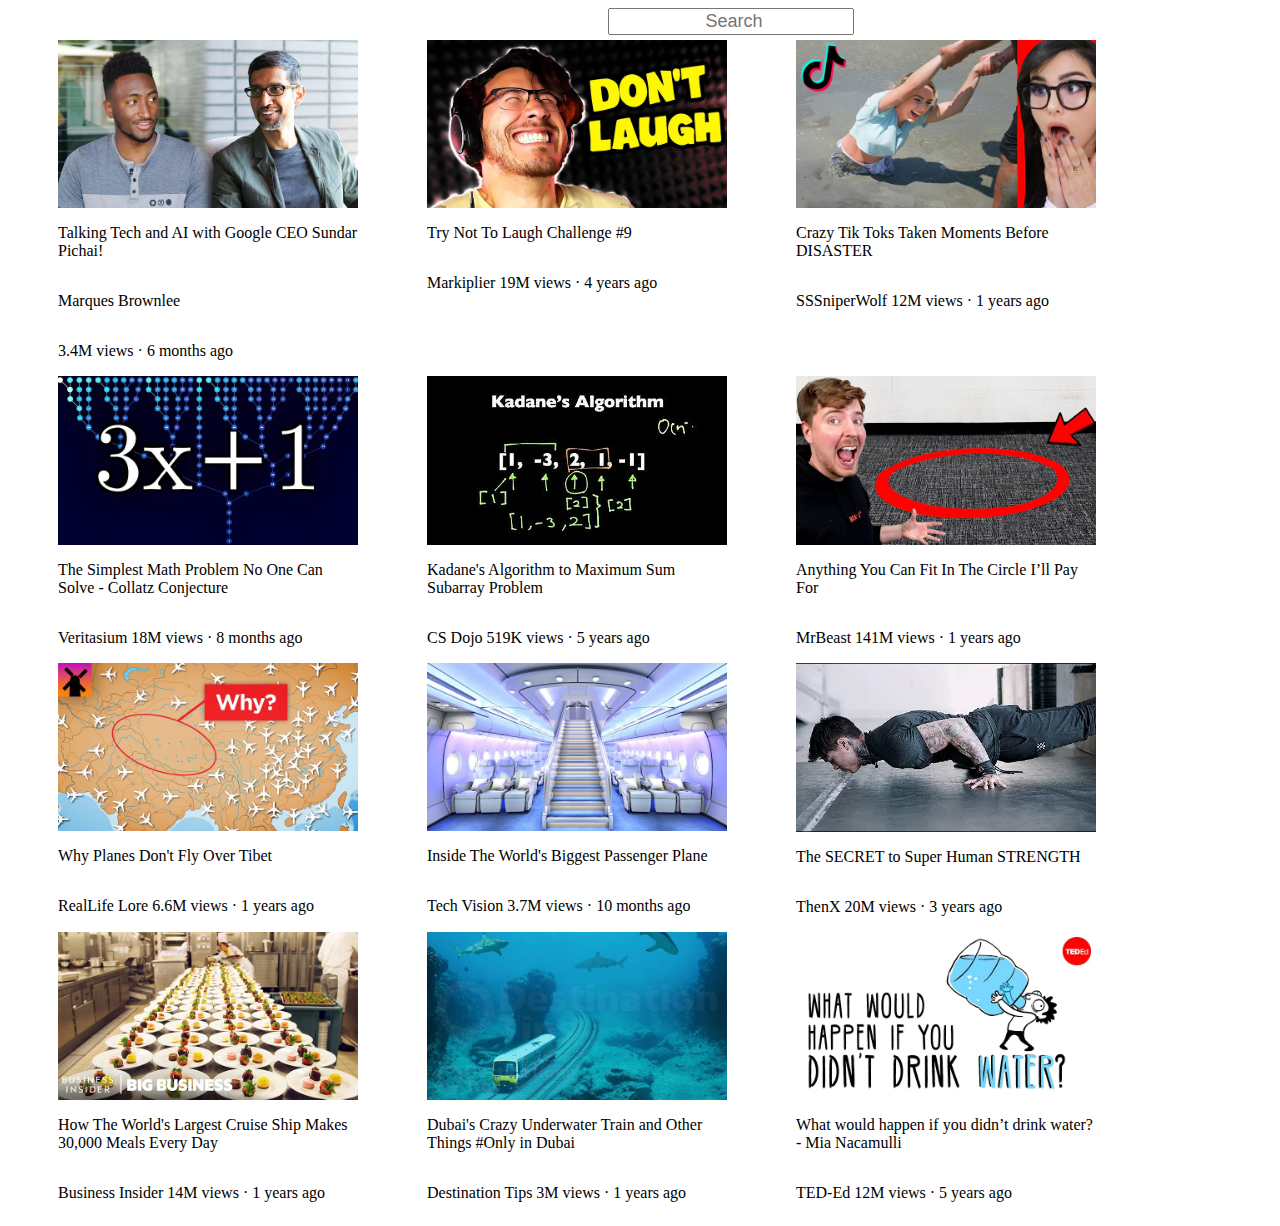
<file: index.html>
<!DOCTYPE html>
<html lang="en">
<head>
    <meta charset="UTF-8">
    <meta http-equiv="X-UA-Compatible" content="IE=edge">
    <meta name="viewport" content="width=device-width, initial-scale=1.0">
    <title>YouTube Project</title>
    <link rel="stylesheet" href="style.css">
</head>
<body>
    <input class= "search-bar" type="text" placeholder="Search">
    <div class="video-preview">
        <img class="thumbnail" src="thumbnail-1.webp" alt="thumbnail-1">
        <p class="video-title">
            Talking Tech and AI with Google CEO Sundar Pichai!
        </p>
        <p class="video-author">
            Marques Brownlee
        </p>
        <p class="video-stats">
            3.4M views 	&#183; 6 months ago
        </p>
    </div>
    <div class="video-preview">
        <img class="thumbnail" src="thumbnail-2.webp" alt="thumbnail-2">
        <p class="video-title">
            Try Not To Laugh Challenge #9
        </p>
        <p class="video-author">
            Markiplier
        </p>
        <p class="video-stats">
            19M views &#183; 4 years ago
        </p>
    </div>
    <div class="video-preview">
        <img class="thumbnail" src="thumbnail-3.webp" alt="thumbnail-3">
        <p class="video-title">
            Crazy Tik Toks Taken Moments Before DISASTER
        </p>
        <p class="video-author">
            SSSniperWolf
        </p>
        <p class="video-stats">
            12M views &#183; 1 years ago
        </p>
    </div>
    <div class="video-preview">
        <img class="thumbnail" src="thumbnail-4.webp" alt="thumbnail-4">
        <p class="video-title">
            The Simplest Math Problem No One Can Solve - Collatz Conjecture
        </p>
        <p class="video-author">
            Veritasium
        </p>
        <p class="video-stats">
            18M views &#183; 8 months ago
        </p>
    </div>
    <div class="video-preview">
        <img class="thumbnail" src="thumbnail-5.webp" alt="thumbnail-5">
        <p class="video-title">
            Kadane's Algorithm to Maximum Sum Subarray Problem
        </p>
        <p class="video-author">
            CS Dojo
        </p>
        <p class="video-stats">
            519K views &#183; 5 years ago
        </p>
    </div>
    <div class="video-preview">
        <img class="thumbnail" src="thumbnail-6.webp" alt="thumbnail-6">
        <p class="video-title">
            
            Anything You Can Fit In The Circle I’ll Pay For
        </p>
        <p class="video-author">
            MrBeast
        </p>
        <p class="video-stats">
            141M views &#183; 1 years ago
        </p>
    </div>
    <div class="video-preview">
        <img class="thumbnail" src="thumbnail-7.webp" alt="thumbnail-7">
        <p class="video-title">
            Why Planes Don't Fly Over Tibet
        </p>
        <p class="video-author">
            RealLife Lore
        </p>
        <p class="video-stats">
            6.6M views &#183; 1 years ago
        </p>
    </div>
    <div class="video-preview">
        <img class="thumbnail" src="thumbnail-8.webp" alt="thumbnail-8">
        <p class="video-title">
            Inside The World's Biggest Passenger Plane
        </p>
        <p class="video-author">
            Tech Vision
        </p>
        <p class="video-stats">
            3.7M views &#183; 10 months ago
        </p>
    </div>
    <div class="video-preview">
        <img class="thumbnail" src="thumbnail-9.webp" alt="thumbnail-9">
        <p class="video-title">
            The SECRET to Super Human STRENGTH
        </p>
        <p class="video-author">
            ThenX
        </p>
        <p class="video-stats">
            20M views &#183; 3 years ago
        </p>
    </div>
    <div class="video-preview">
        <img class="thumbnail" src="thumbnail-10.webp" alt="thumbnail-10">
        <p class="video-title">
            How The World's Largest Cruise Ship Makes 30,000 Meals Every Day
        </p>
        <p class="video-author">
            Business Insider
        </p>
        <p class="video-stats">
            14M views &#183; 1 years ago
        </p>
    </div>
    <div class="video-preview">
        <img class="thumbnail" src="thumbnail-11.webp" alt="thumbnail-11">
        <p class="video-title">
            
            Dubai's Crazy Underwater Train and Other Things #Only in Dubai
        </p>
        <p class="video-author">
            Destination Tips
        </p>
        <p class="video-stats">
            3M views &#183; 1 years ago
        </p>
    </div>
    <div class="video-preview">
        <img class="thumbnail" src="thumbnail-12.webp" alt="thumbnail-12">
        <p class="video-title">
            
            What would happen if you didn’t drink water? - Mia Nacamulli
        </p>
        <p class="video-author">
            TED-Ed
        </p>
        <p class="video-stats">
            12M views &#183; 5 years ago
        </p>
    </div>
</body>
</html>
</file>
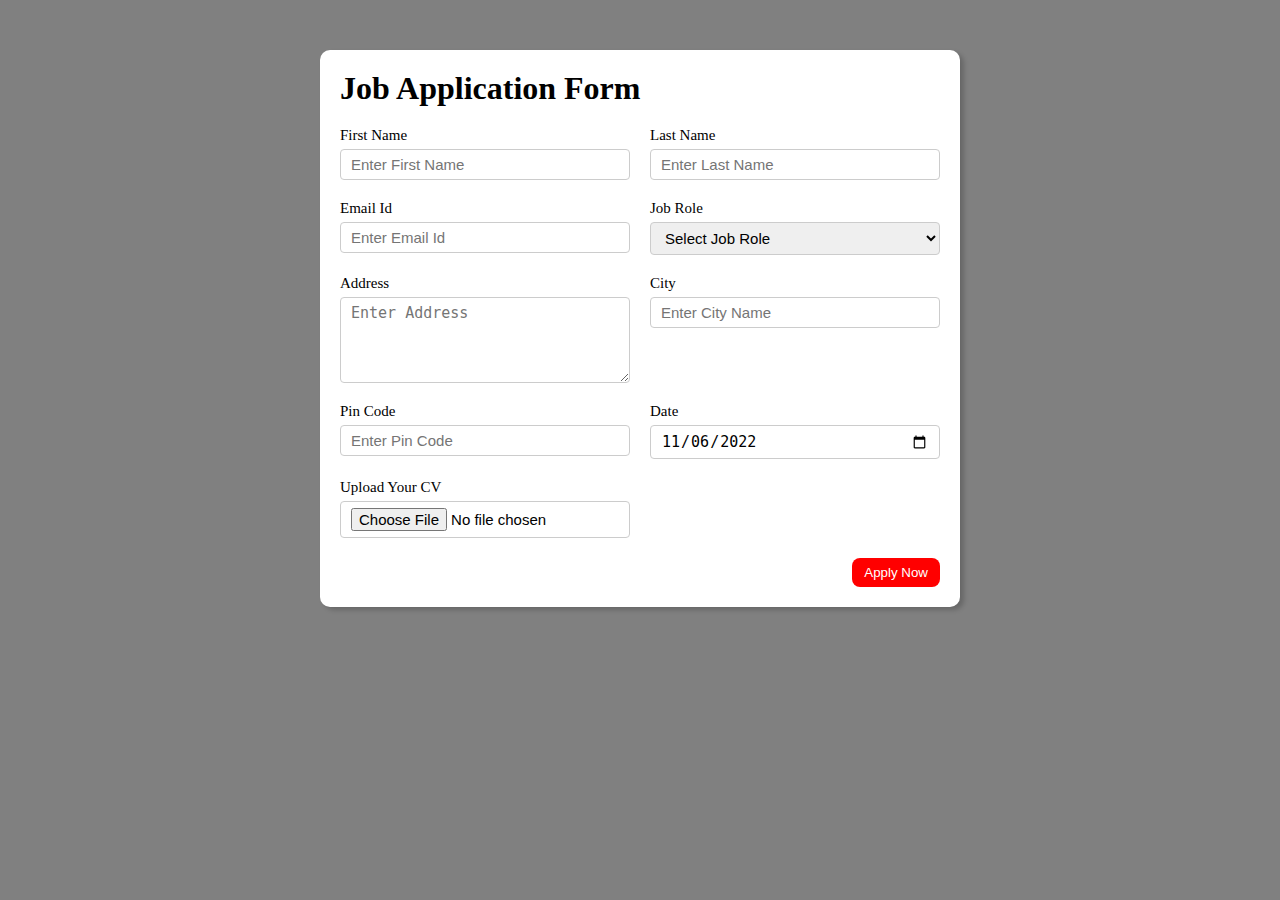
<file: jobapplication.html>
<!DOCTYPE html>
<html lang="en">
<head>
    <meta charset="UTF-8">
    <meta http-equiv="X-UA-Compatible" content="IE=edge">
    <meta name="viewport" content="width=device-width, initial-scale=1.0">
    <title>Job Application Form</title>
    <link rel="stylesheet" href="jobapplication.css">
</head>
<body>
    <div class="container">
        <div class="apply_box">
            <h1>Job Application Form</h1>
            <form action="">
                <div class="form_container">
                    <div class="form_control">
                        <label for="first_name">First Name</label>
                        <input id="first_name" name="first_name" placeholder="Enter First Name">
                    </div>
                    <div class="form_control">
                        <label for="last_name">Last Name</label>
                        <input id="last_name" name="last_name" placeholder="Enter Last Name">
                    </div>
                    <div class="form_control">
                        <label for="email">Email Id</label>
                        <input type="email" id="email" name="email" placeholder="Enter Email Id">
                    </div>
                    <div class="form_control">
                        <label for="job_role">Job Role</label>
                        <select id="job_role" name="job_role">
                            <option value="">Select Job Role</option>
                            <option value="fronted">Fronted Developer</option>
                            <option value="backend">Backend Developer</option>
                            <option value="fullstack">Fullstack Developer</option>
                            <option value="ui/ux">Ui/ Ux designer</option>
                            <option value="python">Python developer</option>
                            <option value="software">Software Developer</option>

                        </select>
                    </div>
                    <div class="form_control">
                        <label for="address">Address</label>
                        <textarea name="address" id="address" cols="50" rows="4" placeholder="Enter Address"></textarea>
                    </div>
                    <div class="form_control">
                        <label for="city">City</label>
                        <input  id="city" name="city" placeholder="Enter City Name">
                    </div>
                    <div class="form_control">
                        <label for="pincode">Pin Code</label>
                        <input type="number" id="pincode" name="pincode" placeholder="Enter Pin Code">
                    </div>
                    <div class="form_control">
                        <label for="date">Date</label>
                        <input value="2022-11-06" type="date" id="date" name="date">
                    </div>
                    <div class="form_control">
                        <label for="upload">Upload Your CV</label>
                        <input type="file" id="upload" name="upload">
                    </div>
                </div>
                <div class="button_container">
                    <button type="submit" >Apply Now</button>
                </div>
            </form>
        </div>
    </div>
</body>
</html>
</file>
<file: style.css>
.thumbnail{
    width:300px;
    display:grid;
}
.search-bar{
    display: block;
    margin-top: 2px;
    margin-bottom: 5px;
    margin-left: 600px;
    font-size: 18px;
    text-align: center;
    padding-left: 8px;

}
.video-title{
    width: 300px;
}
.video-author{
    display: inline-block;
}
.video-stats{
    display: inline-block;
}
.video-preview{
    width:300px;
    display:inline-block;
    vertical-align: top;
    margin-right: 15px;
    margin-left: 50px;
}
</file>
<file: jobapplication.css>
*{
    margin:0;
    padding:0;
    box-sizing:0;
}
body{
    background-color: grey;
}
.container{
    max-width: 900px;
    margin: 0 auto;
}
.apply_box{
    max-width: 600px;
    padding: 20px;
    background-color: #fff;
    margin: 50px auto;
    box-shadow: 4px 3px 5px rgba(1, 1, 1, 0.2);
    border-radius: 10px;
}
.form_container{
    margin-top: 20px;
    display:grid;
    grid-template-columns: repeat(auto-fit,minmax(200px, 1fr));
    gap:20px;
}
.form_control{
    display:flex;
    flex-direction: column;
}
label{
    font-size: 15px;
    margin-bottom: 5px;
}
input,select,textarea{
    padding:6px 10px;
    border:1px solid #ccc;
    border-radius: 4px;
    font-size: 15px;
}
input:focus{
    outline-color: red;
}
.button_container{
    display:flex;
    justify-content: end;
    margin-top: 20px;
}
button{
    background-color:red;
    border:transparent solid 2px;
    padding:5px 10px;
    color:white;
    border-radius: 8px;
    transition: 0.3s ease-in;
}
button:hover{
    background-color:rgb(99, 247, 99);
    border:2px solid yellow;
    color: black;
    transition: 0.3s ease-out;
    cursor:pointer;
}
</file>
